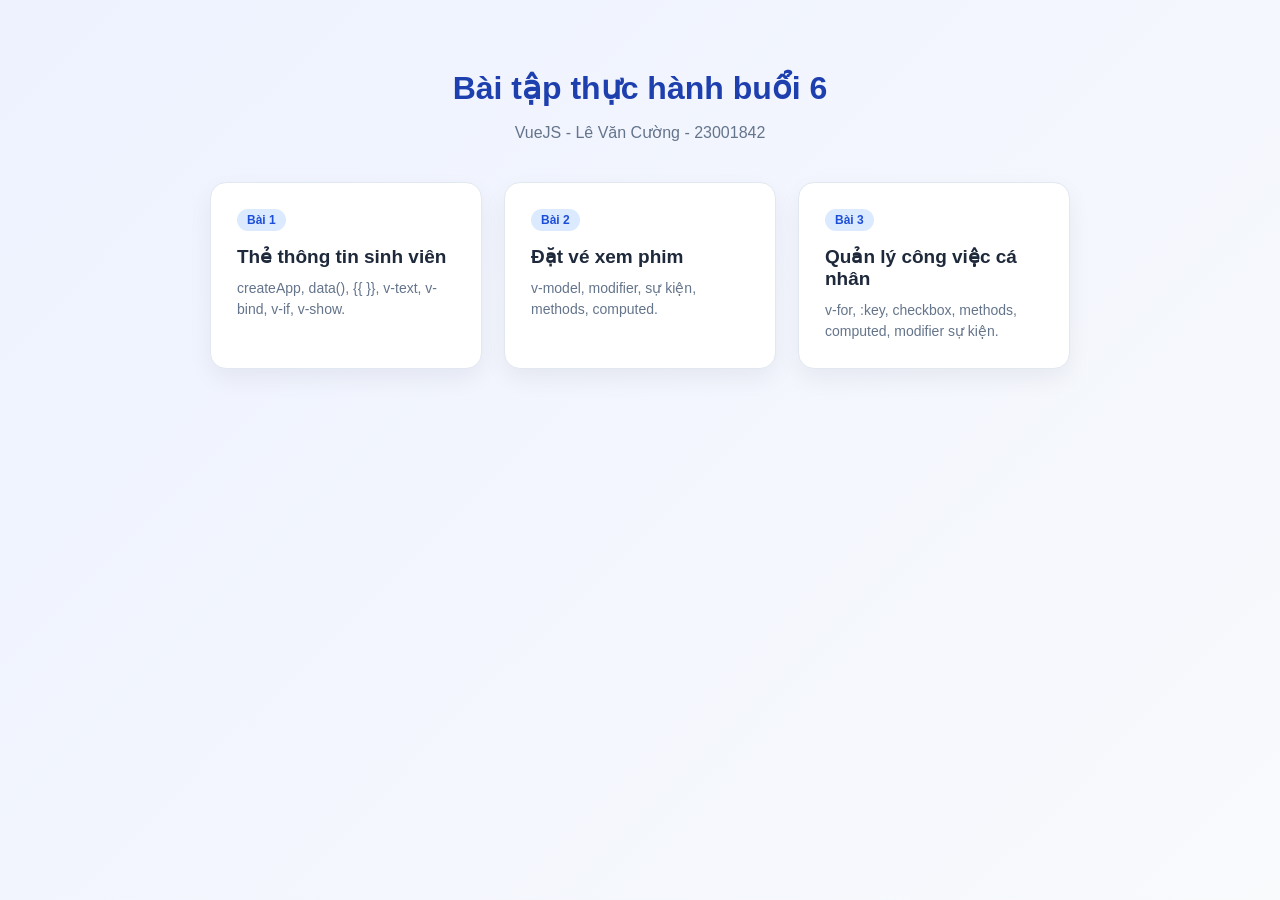
<file: Buoi6/index.html>
<!DOCTYPE html>
<html lang="vi">
<head>
  <meta charset="UTF-8">
  <meta name="viewport" content="width=device-width, initial-scale=1.0">
  <title>Bài tập thực hành buổi 6 - VueJS</title>
  <style>
    * { box-sizing: border-box; }
    body {
      margin: 0;
      min-height: 100vh;
      font-family: "Segoe UI", Roboto, Arial, sans-serif;
      background: linear-gradient(135deg, #eef2ff, #f8fafc);
      color: #1e293b;
    }
    .wrap { max-width: 900px; margin: 0 auto; padding: 48px 20px; }
    h1 { text-align: center; color: #1e40af; margin-bottom: 8px; }
    .sub { text-align: center; color: #64748b; margin-bottom: 40px; }
    .cards { display: grid; grid-template-columns: repeat(auto-fit, minmax(240px, 1fr)); gap: 22px; }
    a.card {
      display: block;
      padding: 26px;
      background: #fff;
      border-radius: 16px;
      text-decoration: none;
      color: inherit;
      border: 1px solid #e2e8f0;
      box-shadow: 0 10px 25px rgba(15, 23, 42, .06);
      transition: transform .2s, box-shadow .2s;
    }
    a.card:hover { transform: translateY(-5px); box-shadow: 0 18px 35px rgba(37, 99, 235, .18); }
    .badge {
      display: inline-block;
      padding: 4px 10px;
      background: #dbeafe;
      color: #1d4ed8;
      border-radius: 999px;
      font-size: 12px;
      font-weight: 700;
      margin-bottom: 14px;
    }
    .card h2 { margin: 0 0 10px; font-size: 19px; color: #1e293b; }
    .card p { margin: 0; color: #64748b; font-size: 14px; line-height: 1.5; }
  </style>
</head>
<body>
  <div class="wrap">
    <h1>Bài tập thực hành buổi 6</h1>
    <p class="sub">VueJS - Lê Văn Cường - 23001842</p>
    <div class="cards">
      <a class="card" href="bai1/index.html">
        <span class="badge">Bài 1</span>
        <h2>Thẻ thông tin sinh viên</h2>
        <p>createApp, data(), {{ }}, v-text, v-bind, v-if, v-show.</p>
      </a>
      <a class="card" href="bai2/index.html">
        <span class="badge">Bài 2</span>
        <h2>Đặt vé xem phim</h2>
        <p>v-model, modifier, sự kiện, methods, computed.</p>
      </a>
      <a class="card" href="bai3/index.html">
        <span class="badge">Bài 3</span>
        <h2>Quản lý công việc cá nhân</h2>
        <p>v-for, :key, checkbox, methods, computed, modifier sự kiện.</p>
      </a>
    </div>
  </div>
</body>
</html>
</file>
